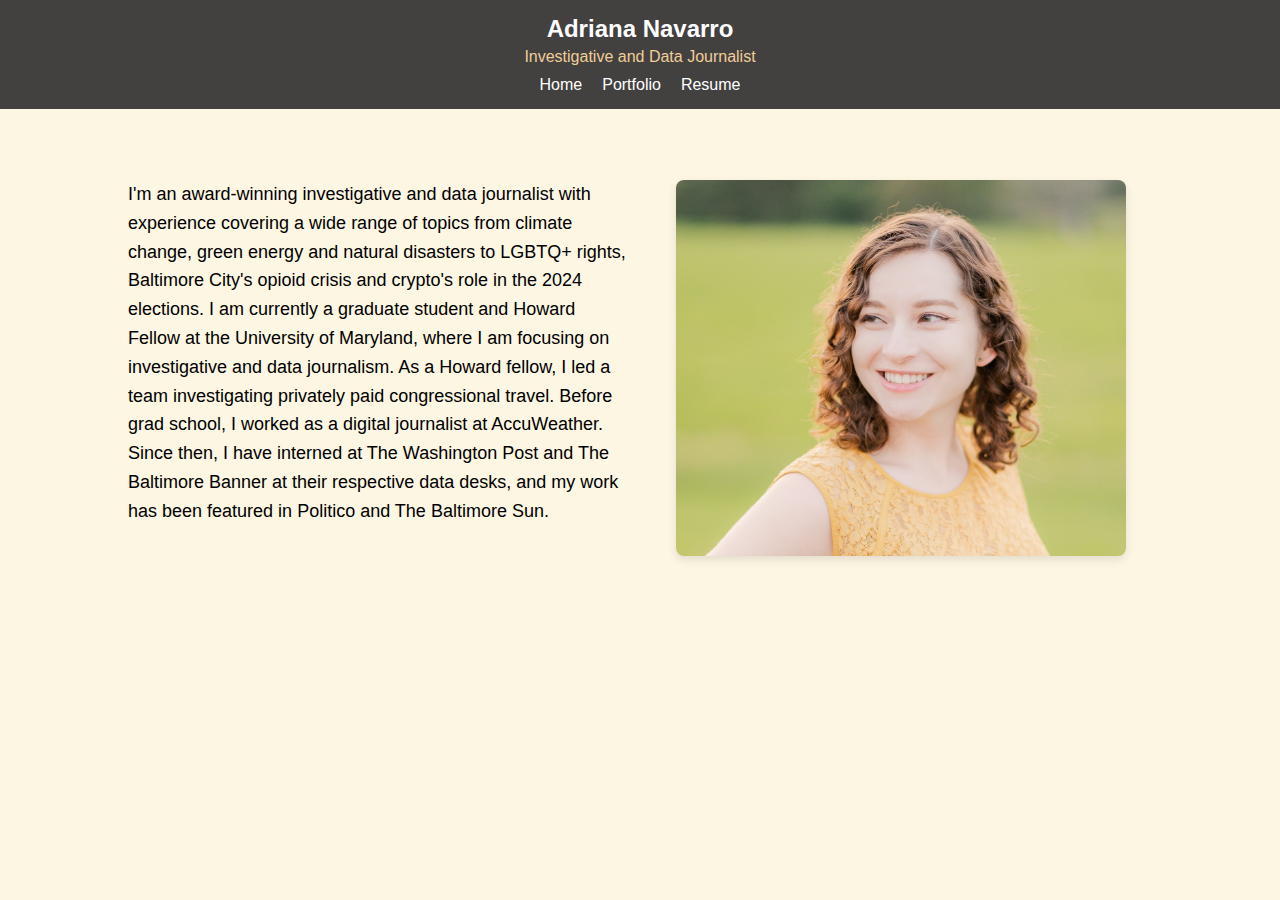
<file: index.html>
<!DOCTYPE html>
<html lang="en">
<head>
    <meta charset="UTF-8">
    <meta name="viewport" content="width=device-width, initial-scale=1.0">
    <title>Adriana Navarro</title>
    <link rel="stylesheet" href="style.css">
</head>
<body>
    <!-- Navigation header -->
    <header>
        <div class="top-bar">
            <div class="name">Adriana Navarro</div>
            <div class="subhead">Investigative and Data Journalist</div>
            <nav class="top-nav">
                <a href="/">Home</a>
                <a href="/portfolio/">Portfolio</a>
                <a href="/resume/">Resume</a>
            </nav>
        </div>
    </header>

    <main class="content">
        <div class="text-section">
            <p>I'm an award-winning investigative and data journalist with experience covering a wide range of topics from climate change, green energy and natural disasters to LGBTQ+ rights, Baltimore City's opioid crisis and crypto's role in the 2024 elections. I am currently a graduate student and Howard Fellow at the University of Maryland, where I am focusing on investigative and data journalism. As a Howard fellow, I led a team investigating privately paid congressional travel. Before grad school, I worked as a digital journalist at AccuWeather. Since then, I have interned at The Washington Post and The Baltimore Banner at their respective data desks, and my work has been featured in Politico and The Baltimore Sun.
            </p>
        </div>
        <div class="image-section">
    <img src="photos/adriana_navarro_headshot.jpeg" alt="A photo of Adriana Navarro looking off to the left of the photo and smiling. She is a white Latina woman with shoulder-length curly brown hair, hazel eyes and wearing a yellow dress.">
</div>
    </main>

    <script src="script.js"></script>
</body>
</html>
</file>
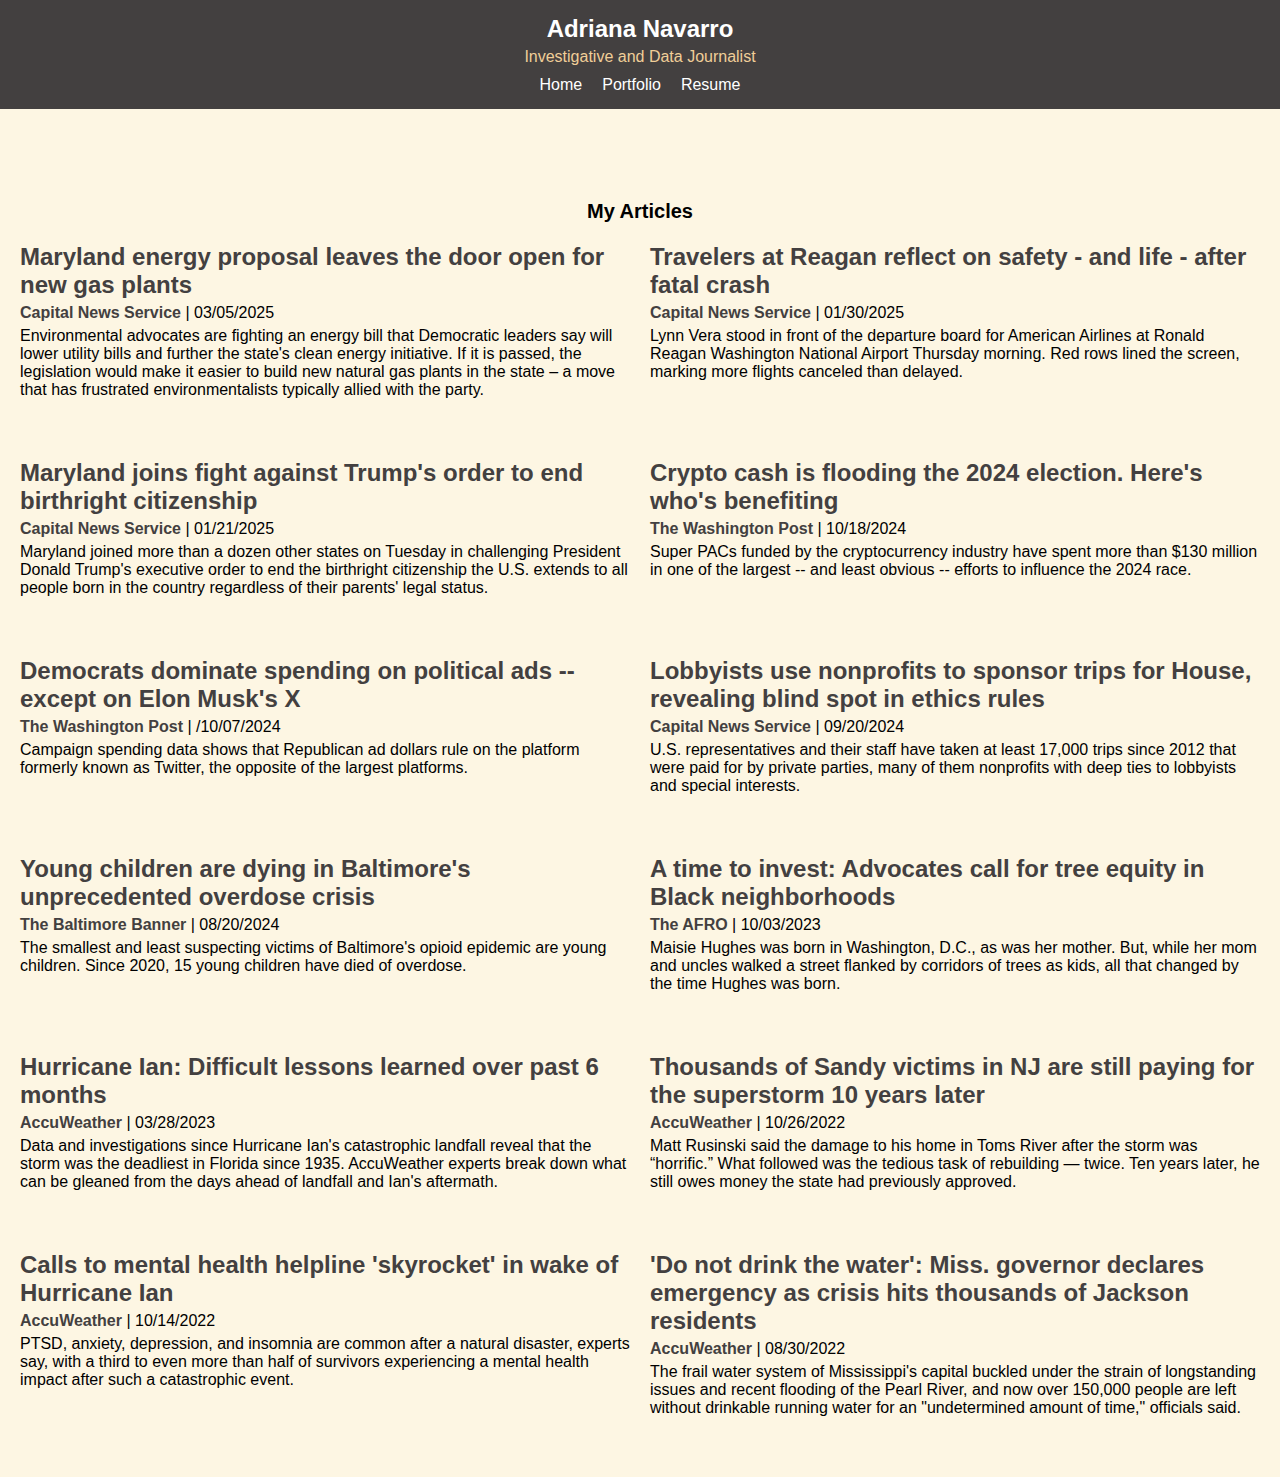
<file: portfolio/index.html>
<!DOCTYPE html>
<html lang="en">
<head>
    <meta charset="UTF-8">
    <meta name="viewport" content="width=device-width, initial-scale=1.0">
    <meta name="description" content="Portfolio of Adriana Navarro, Investigative and Data Journalist, showcasing my articles and publications.">
    <title>Adriana Navarro</title>
    <link rel="stylesheet" href="style.css">
</head>
<body>
    <!-- Navigation header -->
    <header>
        <div class="top-bar">
            <div class="name">Adriana Navarro</div>
            <div class="subhead">Investigative and Data Journalist</div>
            <nav class="top-nav">
                <a href="/">Home</a>
                <a href="/portfolio/">Portfolio</a>
                <a href="/resume/">Resume</a>
            </nav>
        </div>
    </header>

    <!-- Portfolio Section -->
    <section class="portfolio">
        <h2>My Articles</h2>

        <div class="article-grid">
            <div class="article">
            <a href="https://cnsmaryland.org/2025/03/05/maryland-energy-proposal-leaves-the-door-open-for-new-gas-plants/" class="article-title" target="_blank">
                Maryland energy proposal leaves the door open for new gas plants
            </a>
            <p class="article-details">
                <span class="publication">Capital News Service</span> | 
                <span class="date">03/05/2025</span>
            </p>
            <p class="dek">
                Environmental advocates are fighting an energy bill that Democratic leaders say will lower utility bills and further the state's clean energy initiative. If it is passed, the legislation would make it easier to build new natural gas plants in the state – a move that has frustrated environmentalists typically allied with the party. 
            </p>
        </div>

        <div class="article">
            <a href="https://cnsmaryland.org/2025/01/30/travelers-at-reagan-reflect-on-safety-and-life-after-fatal-crash/" class="article-title" target="_blank">
                Travelers at Reagan reflect on safety - and life - after fatal crash
            </a>
            <p class="article-details">
                <span class="publication">Capital News Service</span> | 
                <span class="date">01/30/2025</span>
            </p>
            <p class="dek">
                Lynn Vera stood in front of the departure board for American Airlines at Ronald Reagan Washington National Airport Thursday morning. Red rows lined the screen, marking more flights canceled than delayed.
            </p>
        </div>
        
        <div class="article">
            <a href="https://cnsmaryland.org/2025/01/21/maryland-joins-fight-against-trumps-order-to-end-birthright-citizenship/" class="article-title" target="_blank">
                Maryland joins fight against Trump's order to end birthright citizenship
            </a>
            <p class="article-details">
                <span class="publication">Capital News Service</span> | 
                <span class="date">01/21/2025</span>
            </p>
            <p class="dek">
                Maryland joined more than a dozen other states on Tuesday in challenging President Donald Trump's executive order to end the birthright citizenship the U.S. extends to all people born in the country regardless of their parents' legal status.
            </p>
        </div>

        <div class="article">
            <a href="https://www.washingtonpost.com/business/interactive/2024/crypto-firms-candidates-house-senate-election-2024/?itid=ap_tonyromm_1" class="article-title" target="_blank">
                Crypto cash is flooding the 2024 election. Here's who's benefiting
            </a>
            <p class="article-details">
                <span class="publication">The Washington Post</span> | 
                <span class="date">10/18/2024</span>
            </p>
            <p class="dek">
                Super PACs funded by the cryptocurrency industry have spent more than $130 million in one of the largest -- and least obvious -- efforts to influence the 2024 race.
            </p>
        </div>

        <div class="article">
            <a href="https://www.washingtonpost.com/technology/2024/10/07/musk-trump-x-ads/" class="article-title" target="_blank">
                Democrats dominate spending on political ads -- except on Elon Musk's X
            </a>
            <p class="article-details">
                <span class="publication">The Washington Post</span> | 
                <span class="date">/10/07/2024</span>
            </p>
            <p class="dek">
                Campaign spending data shows that Republican ad dollars rule on the platform formerly known as Twitter, the opposite of the largest platforms.
            </p>
        </div>

        <div class="article">
            <a href="https://cnsmaryland.org/2024/09/20/lobbyists-use-nonprofits-to-sponsor-trips-for-house-revealing-blind-spot-in-ethics-rules/" class="article-title" target="_blank">
                Lobbyists use nonprofits to sponsor trips for House, revealing blind spot in ethics rules
            </a>
            <p class="article-details">
                <span class="publication">Capital News Service</span> | 
                <span class="date">09/20/2024</span>
            </p>
            <p class="dek">
                U.S. representatives and their staff have taken at least 17,000 trips since 2012 that were paid for by private parties, many of them nonprofits with deep ties to lobbyists and special interests.
            </p>
        </div>

        <div class="article">
            <a href="https://www.thebaltimorebanner.com/community/public-health/young-children-overdose-DRHQLMEEUNH4PKSI3JEPGAIL5M/" class="article-title" target="_blank">
                Young children are dying in Baltimore's unprecedented overdose crisis
            </a>
            <p class="article-details">
                <span class="publication">The Baltimore Banner</span> | 
                <span class="date">08/20/2024</span>
            </p>
            <p class="dek">
                The smallest and least suspecting victims of Baltimore's opioid epidemic are young children. Since 2020, 15 young children have died of overdose.
            </p>
        </div>

        <div class="article">
            <a href="https://afro.com/a-time-to-invest-advocates-call-for-tree-equity-in-black-neighborhoods/" class="article-title" target="_blank">
                A time to invest: Advocates call for tree equity in Black neighborhoods
            </a>
            <p class="article-details">
                <span class="publication">The AFRO</span> | 
                <span class="date">10/03/2023</span>
            </p>
            <p class="dek">
                Maisie Hughes was born in Washington, D.C., as was her mother. But, while her mom and uncles walked a street flanked by corridors of trees as kids, all that changed by the time Hughes was born.
            </p>
        </div>

        <div class="article">
            <a href="https://www.accuweather.com/en/hurricane/hurricane-ian-difficult-lessons-learned-over-past-6-months/1382713" class="article-title" target="_blank">
                Hurricane Ian: Difficult lessons learned over past 6 months
            </a>
            <p class="article-details">
                <span class="publication">AccuWeather</span> | 
                <span class="date">03/28/2023</span>
            </p>
            <p class="dek">
                Data and investigations since Hurricane Ian's catastrophic landfall reveal that the storm was the deadliest in Florida since 1935. AccuWeather experts break down what can be gleaned from the days ahead of landfall and Ian's aftermath.
            </p>
        </div>
   
        <div class="article">
            <a href="https://www.accuweather.com/en/hurricane/thousands-of-sandy-victims-in-nj-are-still-paying-for-the-superstorm-10-years-later/1259889" class="article-title" target="_blank">
                Thousands of Sandy victims in NJ are still paying for the superstorm 10 years later
            </a>
            <p class="article-details">
                <span class="publication">AccuWeather</span> | 
                <span class="date">10/26/2022</span>
            </p>
            <p class="dek">
                Matt Rusinski said the damage to his home in Toms River after the storm was “horrific.” What followed was the tedious task of rebuilding — twice. Ten years later, he still owes money the state had previously approved.
            </p>
        </div>

        <div class="article">
            <a href="https://www.accuweather.com/en/hurricane/calls-to-mental-health-helpline-skyrocket-in-wake-of-hurricane-ian/1261554" class="article-title" target="_blank">
                Calls to mental health helpline 'skyrocket' in wake of Hurricane Ian
            </a>
            <p class="article-details">
                <span class="publication">AccuWeather</span> | 
                <span class="date">10/14/2022</span>
            </p>
            <p class="dek">
                PTSD, anxiety, depression, and insomnia are common after a natural disaster, experts say, with a third to even more than half of survivors experiencing a mental health impact after such a catastrophic event.
            </p>
        </div>

        <div class="article">
            <a href="https://www.accuweather.com/en/health-wellness/mississippi-governor-declares-state-of-emergency-as-jackson-residents-remain-without-drinkable-water/1239120" class="article-title" target="_blank">
                'Do not drink the water': Miss. governor declares emergency as crisis hits thousands of Jackson residents
            </a>
            <p class="article-details">
                <span class="publication">AccuWeather</span> | 
                <span class="date">08/30/2022</span>
            </p>
            <p class="dek">
                The frail water system of Mississippi's capital buckled under the strain of longstanding issues and recent flooding of the Pearl River, and now over 150,000 people are left without drinkable running water for an "undetermined amount of time," officials said.
            </p>
        </div>


    </div>
    </section>
</body>
</html>
</file>
<file: style.css>
/* Global reset */
* {
    margin: 0;
    padding: 0;
    box-sizing: border-box;
}

/* === Header Styles === */

/* Top bar container */
.top-bar {
    background-color: #434040; /* Dark background for the top bar */
    color: white;
    padding: 15px 0;
    width: 100%;
    position: fixed;
    top: 0;
    left: 0;
    z-index: 1000;
    text-align: center;
}

/* Style for the name section */
.name {
    font-size: 24px;
    font-weight: bold;
}

/* Style for the subhead under name */
.subhead {
    font-size: 16px;
    margin-top: 5px;
    color: #F0CE98; /* Slightly lighter than white for contrast */
    text-align: center; /* Center it */
}

/* Navigation links inside the top bar */
.top-nav {
    display: flex;
    justify-content: center;
    gap: 20px;
    margin-top: 10px;
}

.top-nav a {
    color: white;
    text-decoration: none;
    font-size: 16px;
    transition: color 0.3s;
}

.top-nav a:hover {
    color: #F0CE98;
}

/* === Layout === */

/* Layout the main content into two halves */
.content {
    display: flex;
    justify-content: space-between;
    padding: 40px 10%;
}

/* Left side for text */
.text-section {
    flex: 1;
    padding-right: 20px;
}

/* Right side for image */
.image-section {
    flex: 1;
    display: flex;
    justify-content: center;
    align-items: center;
    /* Remove the background color */
    background-color: transparent; /* or simply remove this line */
    height: auto; /* Ensure it doesn’t stretch vertically */
}

/* Image styling */
.image-section img {
    width: 100%; 
    max-width: 450px; /* Resize the image (adjust the width as needed) */
    height: auto;
    border-radius: 8px;
    box-shadow: 0 4px 10px rgba(0, 0, 0, 0.1); /* optional */
}


/* === Typography === */

/* Body style */
body {
    font-family: Arial, sans-serif;
    background-color: #fdf6e3; /* Cream/off-white background */
    color: #000; /* Black text */
    margin: 0;
    padding: 0;
    padding-top: 140px; /* Adjusted for spacing below fixed navbar and subhead */
}

/* Paragraph styling */
.text-section p {
    font-size: 18px;
    line-height: 1.6;
}


/* Heading styles */
h1 {
    text-align: center;
    margin-top: 40px;
    color: #000; /* Changed to black for consistency */
}

h2 {
    text-align: center;
    font-size: 20px;
    color: #000; /* Also changed to black */
    margin-bottom: 20px;
}
</file>
<file: portfolio/style.css>
/* Global reset */
* {
    margin: 0;
    padding: 0;
    box-sizing: border-box;
}

/* === Header Styles === */

/* Top bar container */
.top-bar {
    background-color: #434040; /* Dark background for the top bar */
    color: white;
    padding: 15px 0;
    width: 100%;
    position: fixed;
    top: 0;
    left: 0;
    z-index: 1000;
    text-align: center;
}

/* Style for the name section */
.name {
    font-size: 24px;
    font-weight: bold;
}

/* Style for the subhead under name */
.subhead {
    font-size: 16px;
    margin-top: 5px;
    color: #F0CE98; /* Slightly lighter than white for contrast */
    text-align: center; /* Center it */
}

/* Navigation links inside the top bar */
.top-nav {
    display: flex;
    justify-content: center;
    gap: 20px;
    margin-top: 10px;
}

.top-nav a {
    color: white;
    text-decoration: none;
    font-size: 16px;
    transition: color 0.3s;
}

.top-nav a:hover {
    color: #F0CE98;
}

/* === Layout === */

/* Layout the main content into two halves */
.content {
    display: flex;
    justify-content: space-between;
    padding: 40px 10%;
}

/* Left side for text */
.text-section {
    flex: 1;
    padding-right: 20px;
}

/* Right side for image */
.image-section {
    flex: 1;
    display: flex;
    justify-content: center;
    align-items: center;
    /* Remove the background color */
    background-color: transparent; /* or simply remove this line */
    height: auto; /* Ensure it doesn’t stretch vertically */
}

/* Image styling */
.image-section img {
    width: 100%; 
    max-width: 450px; /* Resize the image (adjust the width as needed) */
    height: auto;
    border-radius: 8px;
    box-shadow: 0 4px 10px rgba(0, 0, 0, 0.1); /* optional */
}


/* === Typography === */

/* Body style */
body {
    font-family: Arial, sans-serif;
    background-color: #fdf6e3; /* Cream/off-white background */
    color: #000; /* Black text */
    margin: 0;
    padding: 0;
    padding-top: 140px; /* Adjusted for spacing below fixed navbar and subhead */
}

/* Paragraph styling */
.text-section p {
    font-size: 18px;
    line-height: 1.6;
}


/* Heading styles */
h1 {
    text-align: center;
    margin-top: 40px;
    color: #000; /* Changed to black for consistency */
}

h2 {
    text-align: center;
    font-size: 20px;
    color: #000; /* Also changed to black */
    margin-bottom: 20px;
}


/* Portfolio Section */
/* Portfolio Section */
.portfolio {
    margin-top: 40px;
    padding: 20px;
    background-color: #fdf6e3;
}

/* Grid wrapper for articles */
.article-grid {
    display: flex;
    flex-wrap: wrap;
    gap: 20px;
    justify-content: space-between;
}

/* Each individual article */
.article {
    flex: 1 1 calc(50% - 20px); /* Two per row with 20px gap */
    margin-bottom: 40px;
    box-sizing: border-box;
}

/* Article Title */
.article-title {
    font-size: 24px; /* Make title large */
    font-weight: bold;
    color: #434040; /* Yellow accent color */
    text-decoration: none; /* Remove underline */
    display: block; /* Block to make it easier to link */
    margin-bottom: 5px; /* Space between title and other details */
}

.article-title:hover {
    color: #F0CE98; /* Slightly darker yellow on hover */
}

/* Article Details (Publication and Date) */
.article-details {
    font-size: 16px;
    color: black;
}

.article-details .publication {
    color: #434040; /* Yellow for publication */
    font-weight: bold; /* Make it bold */
}

.article-details .date {
    color: black; /* Keep date text black */
}

/* Dek (Summary) */
.dek {
    font-size: 16px;
    color: black; /* Dek text should be black */
    margin-top: 5px;
}
</file>
